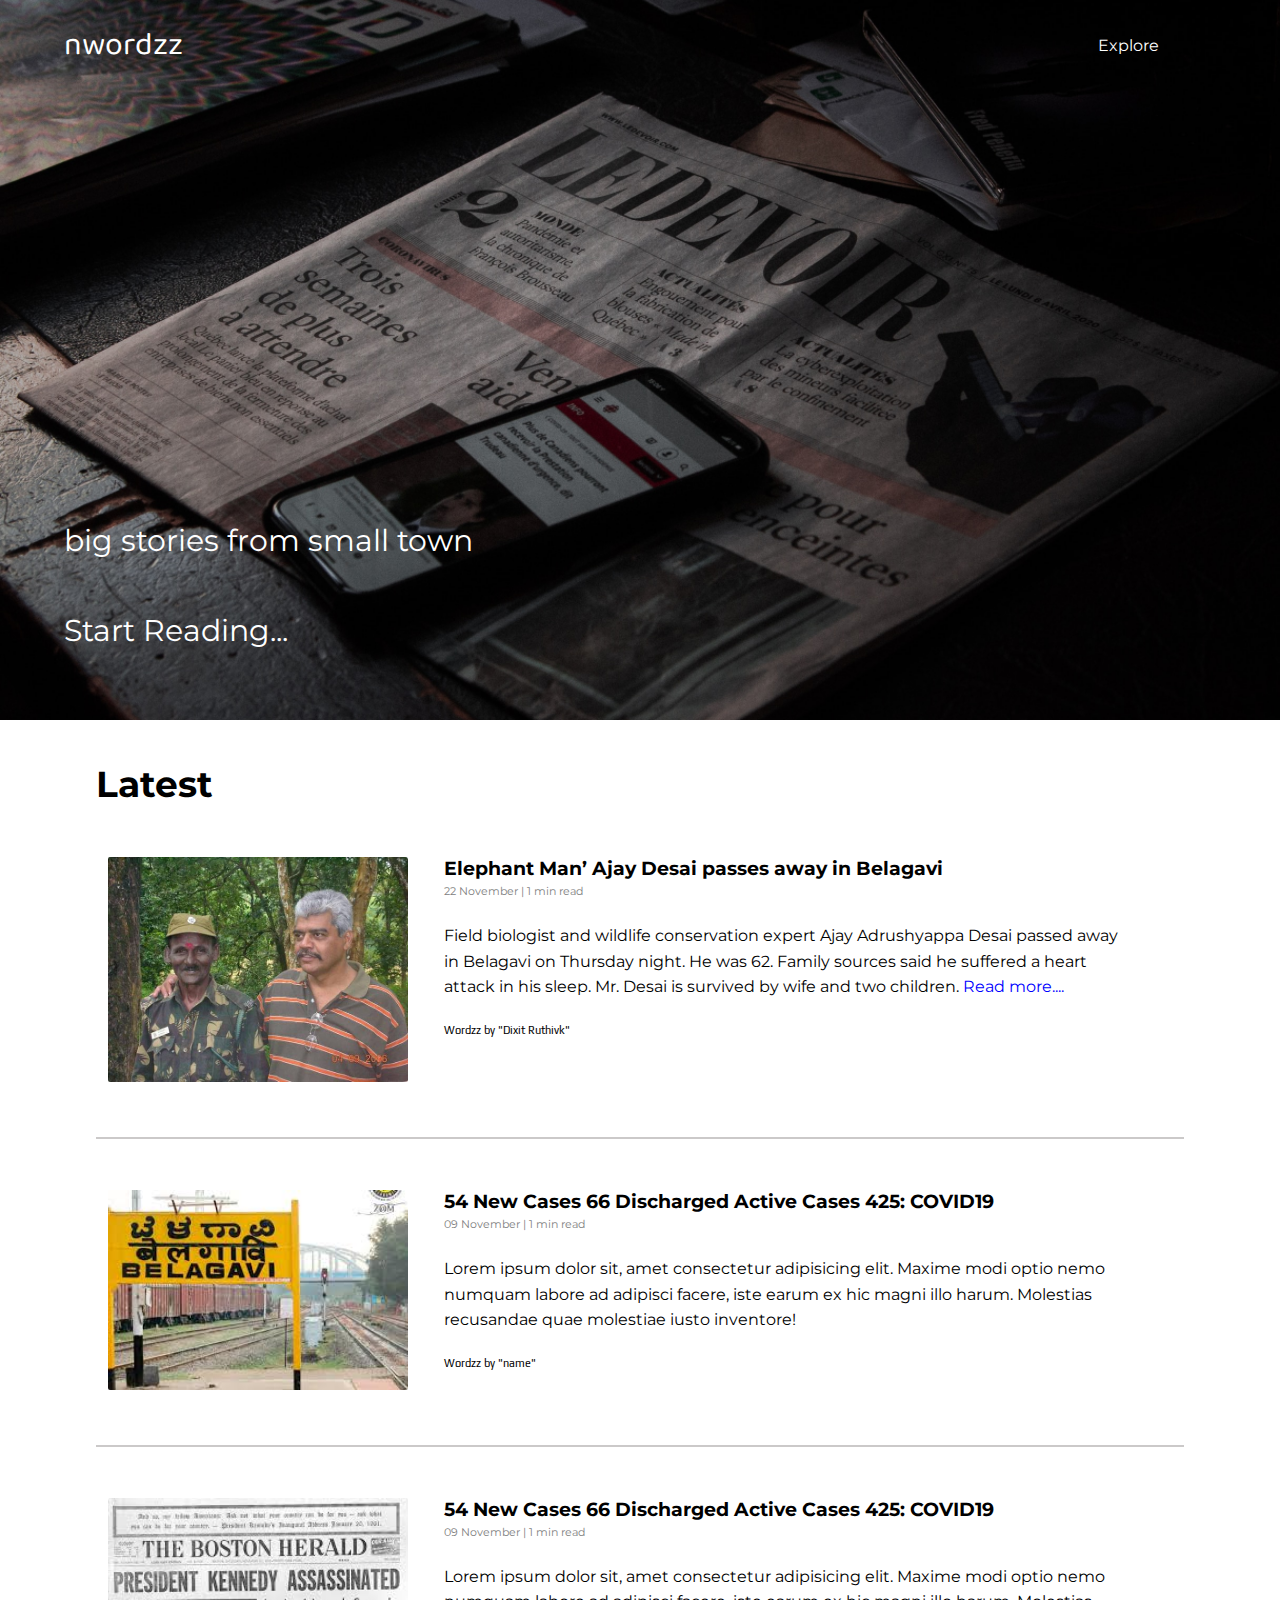
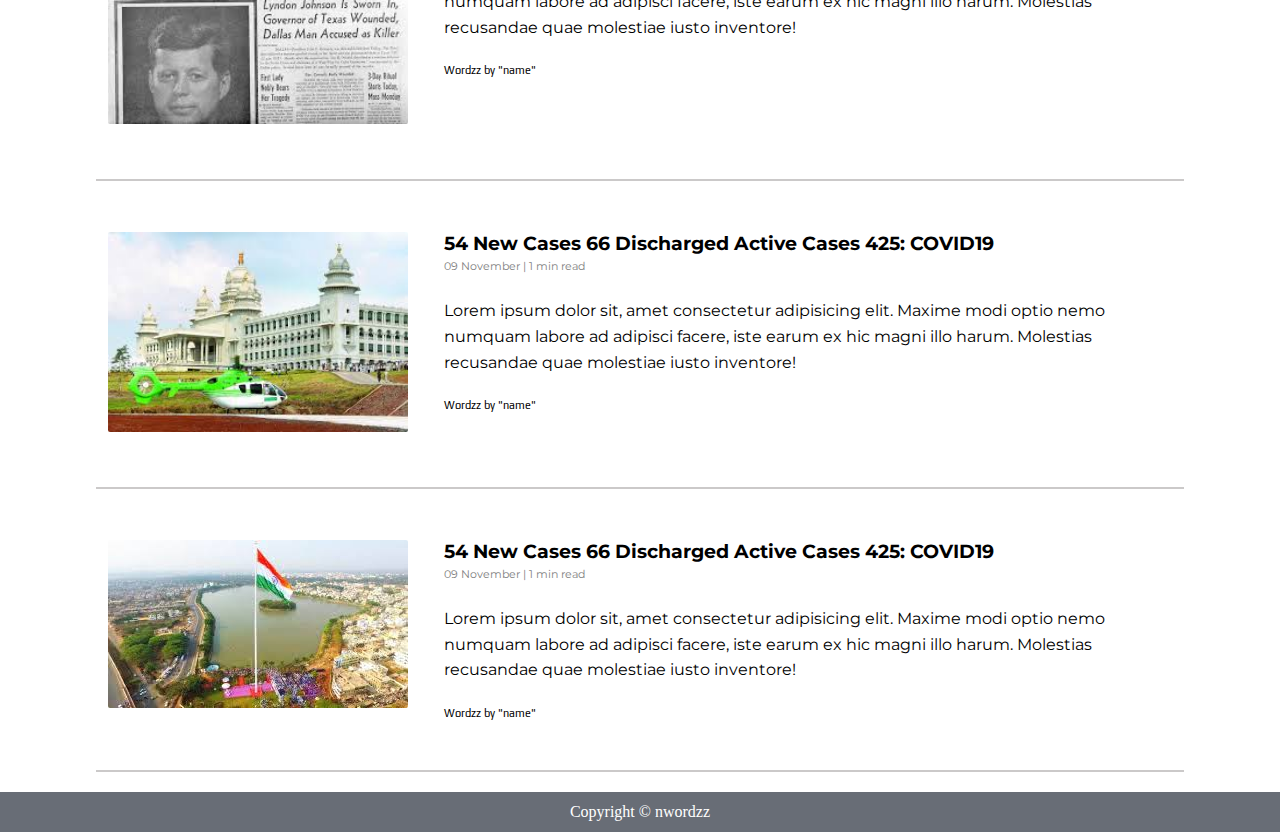
<file: index.html>
<!DOCTYPE html>
<html lang="en">
  <head>
    <meta charset="UTF-8" />
    <meta name="viewport" content="width=device-width, initial-scale=1.0" />
    <title>nwordzz</title>
    <link rel="stylesheet" href="css/style.css" />
    <link rel="stylesheet" href="css/mobile.css" />
    <link rel="stylesheet" href="css/utils.css" />

    <!-- font awesome -->
    <link
      rel="stylesheet"
      href="https://use.fontawesome.com/releases/v5.15.1/css/all.css"
      integrity="sha384-vp86vTRFVJgpjF9jiIGPEEqYqlDwgyBgEF109VFjmqGmIY/Y4HV4d3Gp2irVfcrp"
      crossorigin="anonymous"
    />
  </head>

  <body>
    <section class="main-banner">
      <nav class="navigation max-width-3 m-auto">
        <div class="nav-left">
          <span><a href="index.html">nwordzz</a></span>
        </div>
        <div class="nav-right">
          <ul>
            <li><a href="explore.html">Explore</a></li>
          </ul>
        </div>
      </nav>

      <div class="banner-text">
        <h2>big stories from small town</h2>
        <h3>Start Reading...</h3>
        <!-- <div class="mobile-downarrow">
                <i class="fas  fa-chevron-down"></i>
            </div> -->
      </div>
    </section>

    <div class="home-news max-width-4 m-auto font3 my-2">
      <div class="home-newsnavbar">
        <h2>Latest</h2>
        <i class="fas search fa-search"></i>
      </div>

      <div class="news">
        <div class="news-img">
          <img src="image/22nov.jpg" alt="" />
        </div>
        <div class="news-content font3">
          <a
            href="https://www.thehindu.com/news/national/karnataka/elephant-man-ajay-desai-passes-away-in-belagavi/article33145913.ece"
          >
            <h3>Elephant Man’ Ajay Desai passes away in Belagavi</h3>
          </a>

          <span>22 November | 1 min read</span>
          <p>
            Field biologist and wildlife conservation expert Ajay Adrushyappa
            Desai passed away in Belagavi on Thursday night. He was 62. Family
            sources said he suffered a heart attack in his sleep. Mr. Desai is
            survived by wife and two children.
            <a
              href="https://www.thehindu.com/news/national/karnataka/elephant-man-ajay-desai-passes-away-in-belagavi/article33145913.ece"
              style="color: blue"
              >Read more....</a
            >
          </p>
          <div class="writer-name">Wordzz by "Dixit Ruthivk"</div>
        </div>
      </div>

      <hr class="style-six" />

      <div class="news">
        <div class="news-img">
          <img src="image/news1.jpg" alt="" />
        </div>
        <div class="news-content font3">
          <a
            href="https://twitter.com/allaboutbelgaum/status/1326873622028324865"
          >
            <h3>54 New Cases 66 Discharged Active Cases 425: COVID19</h3>
          </a>

          <span>09 November | 1 min read</span>
          <p>
            Lorem ipsum dolor sit, amet consectetur adipisicing elit. Maxime
            modi optio nemo numquam labore ad adipisci facere, iste earum ex hic
            magni illo harum. Molestias recusandae quae molestiae iusto
            inventore!
          </p>
          <div class="writer-name">Wordzz by "name"</div>
        </div>
      </div>

      <hr class="style-six" />

      <div class="news">
        <div class="news-img">
          <img src="image/news2.jpg" alt="" />
        </div>
        <div class="news-content font3">
          <a
            href="https://twitter.com/allaboutbelgaum/status/1326873622028324865"
          >
            <h3>54 New Cases 66 Discharged Active Cases 425: COVID19</h3>
          </a>

          <span>09 November | 1 min read</span>
          <p>
            Lorem ipsum dolor sit, amet consectetur adipisicing elit. Maxime
            modi optio nemo numquam labore ad adipisci facere, iste earum ex hic
            magni illo harum. Molestias recusandae quae molestiae iusto
            inventore!
          </p>
          <div class="writer-name">Wordzz by "name"</div>
        </div>
      </div>
      <hr class="style-six" />
      <div class="news">
        <div class="news-img">
          <img src="image/news3.jpg" alt="" />
        </div>
        <div class="news-content font3">
          <a
            href="https://twitter.com/allaboutbelgaum/status/1326873622028324865"
          >
            <h3>54 New Cases 66 Discharged Active Cases 425: COVID19</h3>
          </a>

          <span>09 November | 1 min read</span>
          <p>
            Lorem ipsum dolor sit, amet consectetur adipisicing elit. Maxime
            modi optio nemo numquam labore ad adipisci facere, iste earum ex hic
            magni illo harum. Molestias recusandae quae molestiae iusto
            inventore!
          </p>
          <div class="writer-name">Wordzz by "name"</div>
        </div>
      </div>

      <hr class="style-six" />

      <div class="news">
        <div class="news-img">
          <img src="image/news4.jpg" alt="" />
        </div>
        <div class="news-content font3">
          <a
            href="https://twitter.com/allaboutbelgaum/status/1326873622028324865"
          >
            <h3>54 New Cases 66 Discharged Active Cases 425: COVID19</h3>
          </a>

          <span>09 November | 1 min read</span>
          <p>
            Lorem ipsum dolor sit, amet consectetur adipisicing elit. Maxime
            modi optio nemo numquam labore ad adipisci facere, iste earum ex hic
            magni illo harum. Molestias recusandae quae molestiae iusto
            inventore!
          </p>
          <div class="writer-name">Wordzz by "name"</div>
        </div>
      </div>

      <hr class="style-six" />
    </div>

    <div class="footer m-auto">
      <p>Copyright &copy nwordzz</p>
    </div>

    <script src="js/script.js"></script>
  </body>
</html>
</file>
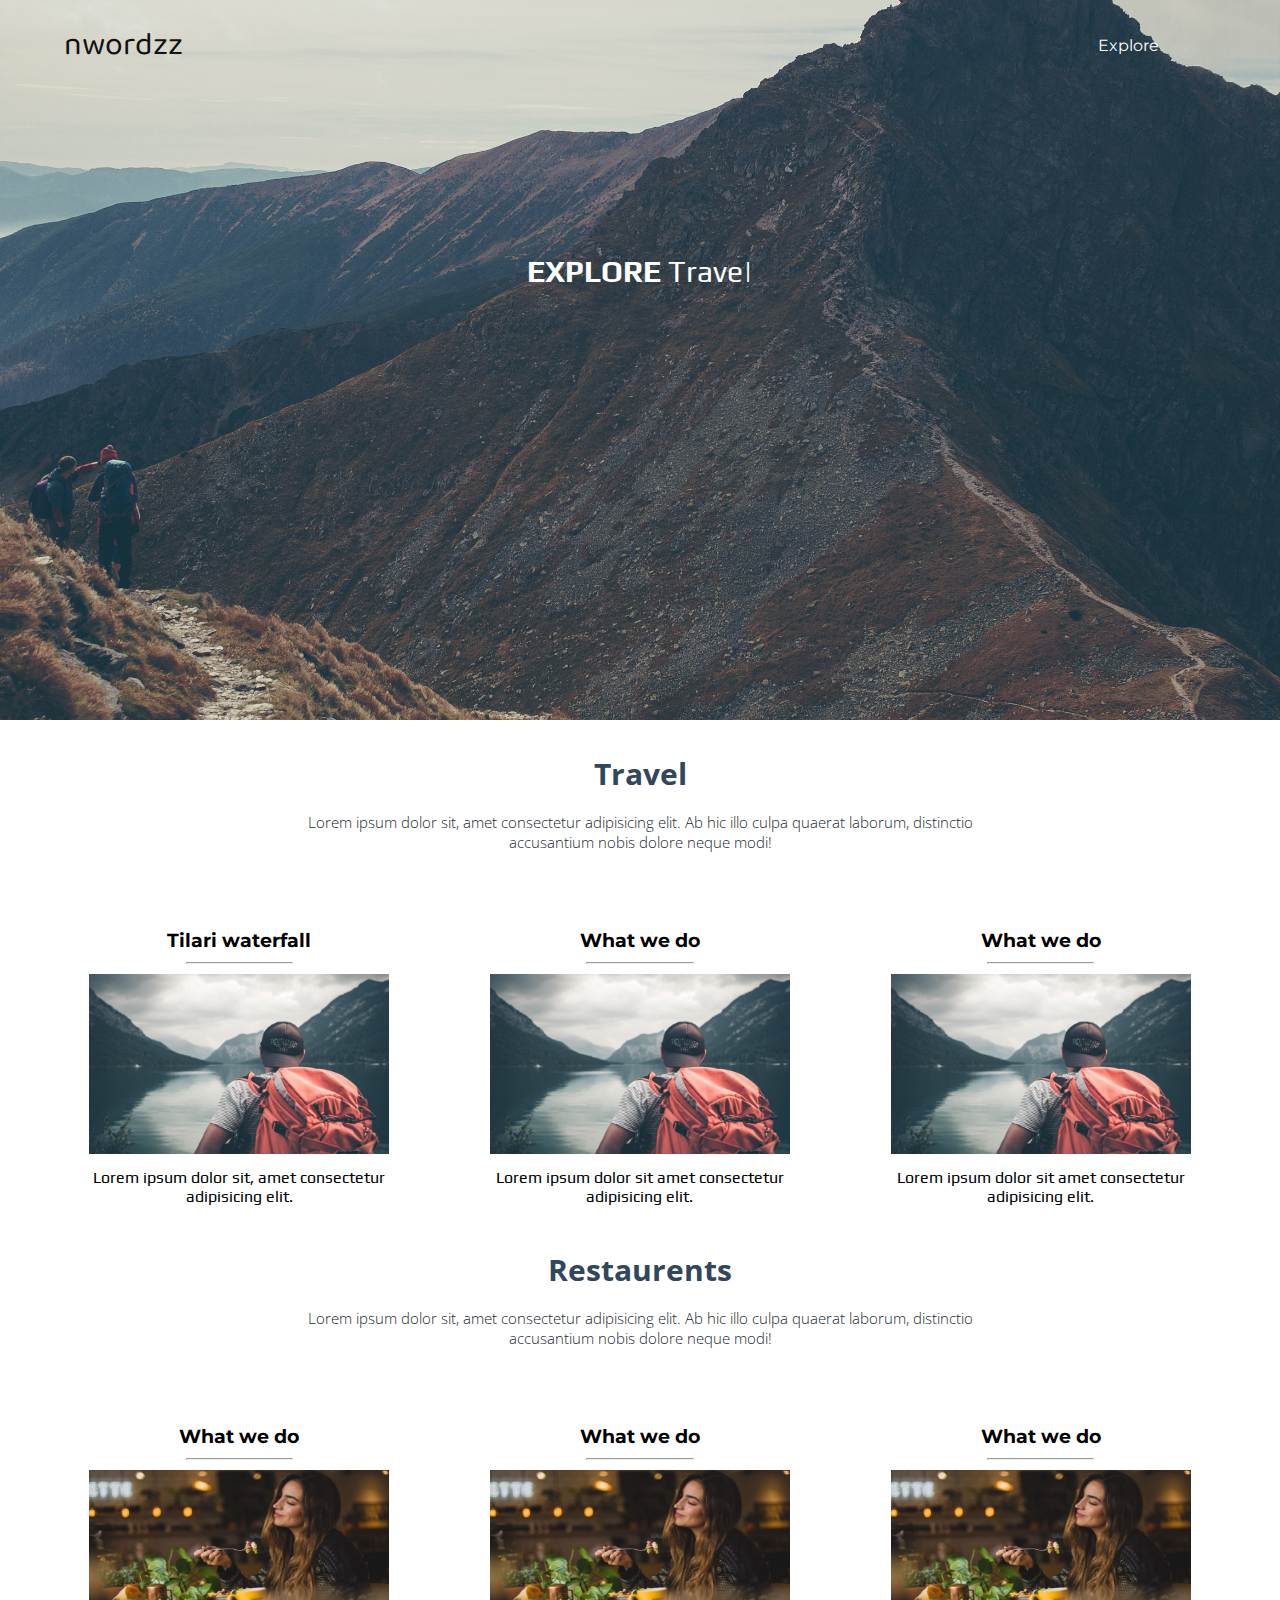
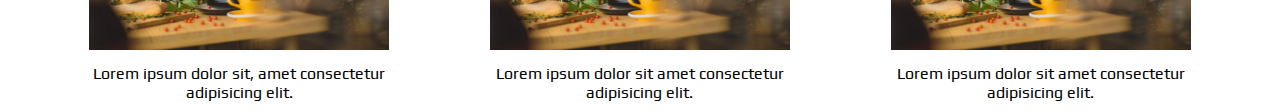
<file: explore.html>
<!DOCTYPE html>
<html lang="en">
  <head>
    <meta charset="UTF-8" />
    <meta name="viewport" content="width=device-width, initial-scale=1.0" />
    <link rel="stylesheet" href="css/utils.css" />
    <link rel="stylesheet" href="css/mobile.css" />
    <link rel="stylesheet" href="css/explore.css" />
    <link rel="stylesheet" href="css/type.css" />

    <!-- font awesome -->
    <link
      rel="stylesheet"
      href="https://use.fontawesome.com/releases/v5.15.1/css/all.css"
      integrity="sha384-vp86vTRFVJgpjF9jiIGPEEqYqlDwgyBgEF109VFjmqGmIY/Y4HV4d3Gp2irVfcrp"
      crossorigin="anonymous"
    />

    <title>BLOG</title>
  </head>

  <body>
    <section class="explore-landing">
      <nav class="navigation max-width-3 m-auto explore-nav">
        <div class="nav-left">
          <span><a href="index.html">nwordzz</a></span>
        </div>
        <div class="nav-right">
          <ul>
            <li><a href="explore.html">Explore</a></li>
          </ul>
        </div>
      </nav>

      <div class="center">
        <div class="text">
          <div>
            <span class="typeffect firstname">EXPLORE </span>
            <span class="type typeffect"></span>
          </div>
        </div>
      </div>
    </section>

    <div class="introcontent max-width-5 m-auto">
      <h3>Travel</h3>
      <p>
        Lorem ipsum dolor sit, amet consectetur adipisicing elit. Ab hic illo
        culpa quaerat laborum, distinctio accusantium nobis dolore neque modi!
      </p>
    </div>

    <div class="explore-margin">
      <div class="explore-grid">
        <div class="items">
          <h1>Tilari waterfall</h1>
          <hr class="grid-title-line" />
          <img src="image/travel.jpg" alt="project" />
          <h3>Lorem ipsum dolor sit, amet consectetur adipisicing elit.</h3>
        </div>
        <div class="items">
          <h1>What we do</h1>
          <hr class="grid-title-line" />
          <img src="image/travel.jpg" alt="project" />
          <h3>Lorem ipsum dolor sit amet consectetur adipisicing elit.</h3>
        </div>
        <div class="items">
          <h1>What we do</h1>
          <hr class="grid-title-line" />
          <img src="image/travel.jpg" alt="project" />
          <h3>Lorem ipsum dolor sit amet consectetur adipisicing elit.</h3>
        </div>
      </div>
    </div>

    <div class="introcontent max-width-5 m-auto">
      <h3>Restaurents</h3>
      <p>
        Lorem ipsum dolor sit, amet consectetur adipisicing elit. Ab hic illo
        culpa quaerat laborum, distinctio accusantium nobis dolore neque modi!
      </p>
    </div>

    <div class="explore-margin">
      <div class="explore-grid">
        <div class="items">
          <h1>What we do</h1>
          <hr class="grid-title-line" />
          <img src="image/restaurent.jpg" alt="project" />
          <h3>Lorem ipsum dolor sit, amet consectetur adipisicing elit.</h3>
        </div>
        <div class="items">
          <h1>What we do</h1>
          <hr class="grid-title-line" />
          <img src="image/restaurent.jpg" alt="project" />
          <h3>Lorem ipsum dolor sit amet consectetur adipisicing elit.</h3>
        </div>
        <div class="items">
          <h1>What we do</h1>
          <hr class="grid-title-line" />
          <img src="image/restaurent.jpg" alt="project" />
          <h3>Lorem ipsum dolor sit amet consectetur adipisicing elit.</h3>
        </div>
      </div>
    </div>

    <script src="js/typed.js"></script>

    <script src="js/type.js"></script>
  </body>
</html>
</file>
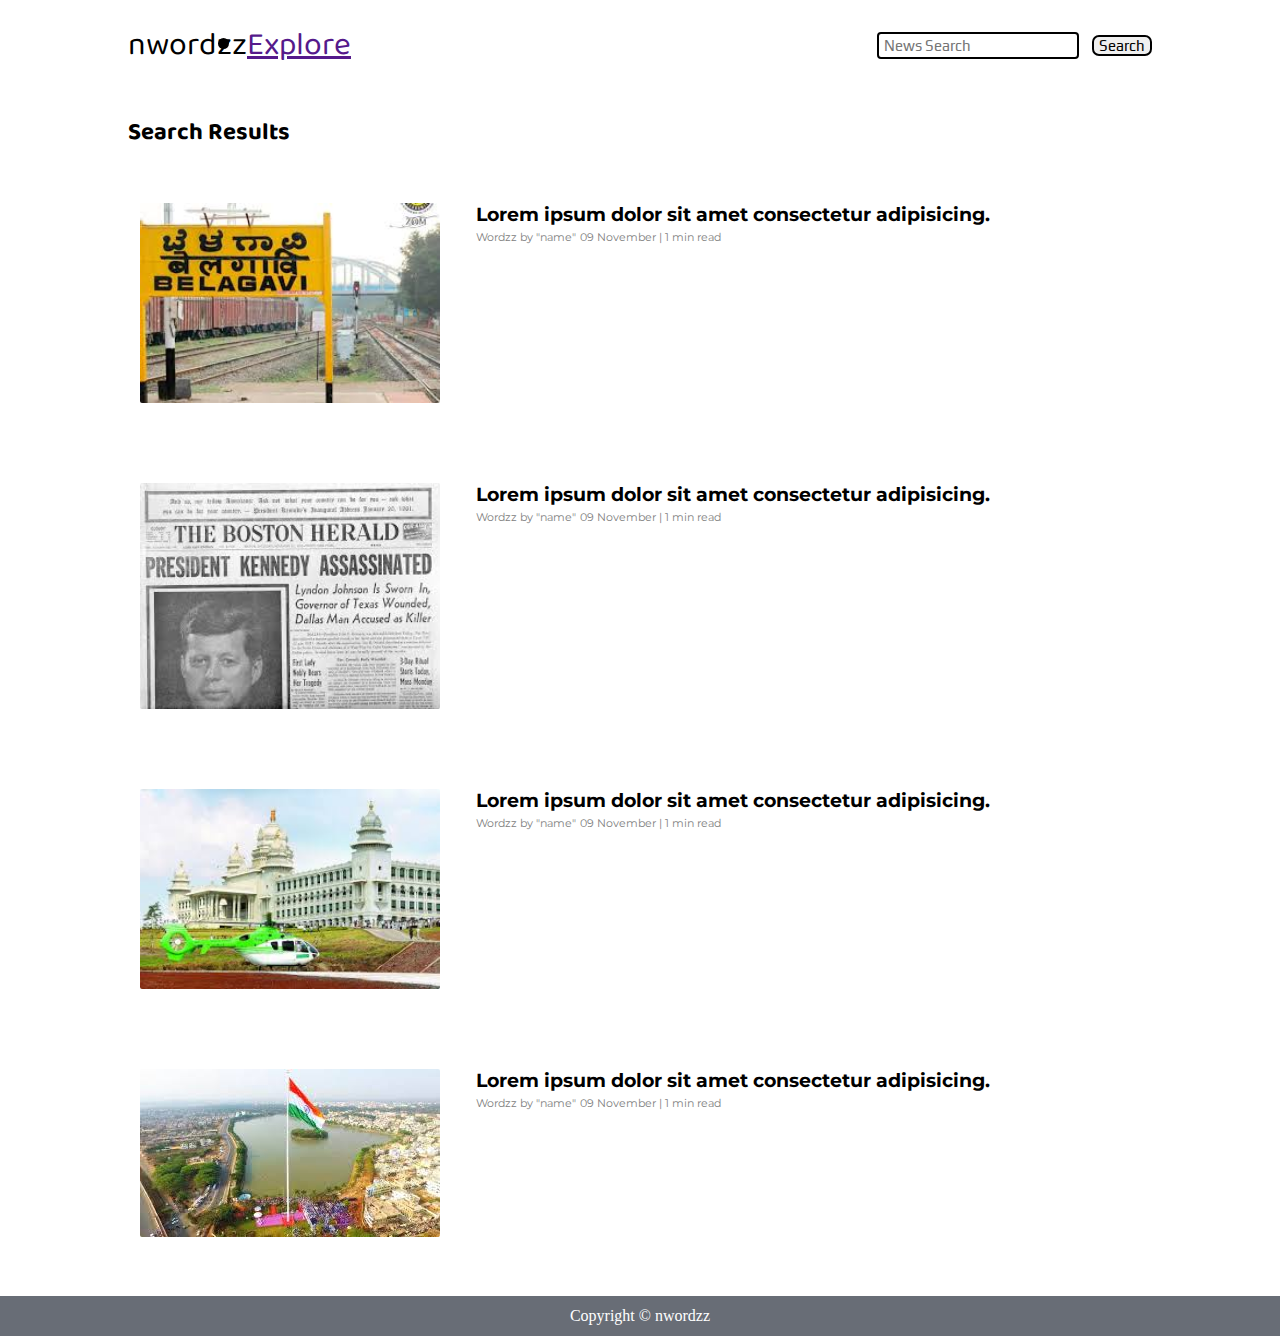
<file: search.html>
<!DOCTYPE html>
<html lang="en">

<head>
    <meta charset="UTF-8">
    <meta name="viewport" content="width=device-width, initial-scale=1.0">
    <link rel="stylesheet" href="css/style.css">
    <link rel="stylesheet" href="css/utils.css">
    <link rel="stylesheet" href="css/mobile.css">
    <title>BLOG</title>
</head>

<body>
    <nav class="navigation max-width-1 m-auto">
        <div class="nav-left">
            <span>nwordzz</span>
            <ul>
                <li> <a href="">Explore</a></li>
    
            </ul>
        </div>
        <div class="nav-right">
            <form action="/search.html" method="GET">
                <input type="text" class="form-input" name="query" placeholder="News Search">
                <button class="btn">Search</button>
            </form>
        </div>

    </nav>

    

    <div class="home-news max-width-1 m-auto font1 my-2" >
        <h2>Search Results </h2>
        <div class="news">
            <div class="news-img">
                <img src="image/news1.jpg" alt="">
            </div>
            <div class="news-content font3 ">
                <a href="/">
                    <h3>Lorem ipsum dolor sit amet consectetur adipisicing.</h3>
                </a>
                <span>Wordzz by "name"</span>
                <span>09 November | 1 min read</span>
            </div>


        </div>

        <div class="news">
            <div class="news-img">
                <img src="image/news2.jpg" alt="">
            </div>
            <div class="news-content font3 ">
                <a href="/">
                    <h3>Lorem ipsum dolor sit amet consectetur adipisicing.</h3>
                </a>
                <span>Wordzz by "name"</span>
                <span>09 November | 1 min read</span>
            </div>


        </div>

        <div class="news">
            <div class="news-img">
                <img src="image/news3.jpg" alt="">
            </div>
            <div class="news-content font3 ">
                <a href="/">
                    <h3>Lorem ipsum dolor sit amet consectetur adipisicing.</h3>
                </a>
                <span>Wordzz by "name"</span>
                <span>09 November | 1 min read</span>
            </div>


        </div>

        <div class="news">
            <div class="news-img">
                <img src="image/news4.jpg" alt="">
            </div>
            <div class="news-content font3 ">
                <a href="/">
                    <h3>Lorem ipsum dolor sit amet consectetur adipisicing.</h3>
                </a>
                <span>Wordzz by "name"</span>
                <span>09 November | 1 min read</span>
            </div>


        </div>



    </div>

    <div class="footer  m-auto">
        <p>Copyright &copy nwordzz</p>
    </div>

</body>

</html>
</file>
<file: css/style.css>
* {
  margin: 0;
  padding: 0;
}

.main-banner {
  background-image: url("../image/bgcontent.jpg");
  background-position: center;
  background-size: cover;
  height: 80vh;
}

/* nav section */
.navigation {
  display: flex;
  justify-content: space-between;
  font-family: var(--font1);
  align-items: center;
  padding-top: 20px;
}

.nav-left {
  font-size: 32px;
  display: flex;
}

.nav-left span a {
  text-decoration: none;
  color: #fff;
}

.nav-right {
  display: flex;
  align-items: center;
}

.nav-right ul {
  display: flex;
  font-size: 16px;
  align-items: center;
  margin: 0 43px;
}

.nav-right ul li {
  list-style: none;
  margin: 0 14px;
  font-family: var(--font3);
}

.nav-right ul li a {
  text-decoration: none;
  color: #fff;
}

.banner-text h2 {
  color: #fff;
  font-family: var(--font3);
  font-weight: normal;
  font-size: 30px;
  position: absolute;
  top: 58%;
  left: 5%;
}

.banner-text h3 {
  color: #fff;
  font-family: var(--font3);
  font-weight: normal;
  font-size: 30px;
  position: absolute;
  top: 68%;
  left: 5%;
}

/* .mobile-downarrow{
    color:#fff;
    position: absolute;
    top: 74%;
    left: 50%;

} */

/* latest news section */
.home-news {
  padding-top: 10px;
}

.home-newsnavbar {
  font-size: 24px;
  display: flex;
  align-items: center;
  justify-content: space-between;
}
.home-newsnavbar .search {
  color: grey;
}
.news {
  display: flex;
  margin: 30px 0;
  background: #fff;
  padding: 21px 12px;
}

.news img {
  width: 300px;
  border-radius: 2px;
}

.news-content {
  padding: 0px 36px;
}

.news-content a {
  text-decoration: none;
  color: black;
}

.news-content .writer-name {
  font-family: var(--font2);
  font-size: 11px;
}

.news-content span {
  color: grey;
  font-size: 11px;
}

.news-content p {
  padding: 24px 0;
  line-height: 1.6;
}

.footer {
  height: 40px;
  background-color: var(--main-bg-color);
  display: flex;
  justify-content: center;
  align-items: center;
  color: white;
}

.style-six {
  border: 0;
  height: 0;
  border-top: 1px solid rgba(82, 77, 77, 0.3);
  border-bottom: 1px solid rgba(82, 77, 77, 0.3);
}
</file>
<file: css/mobile.css>
/* navbar responsive */
@media (max-width: 800px) {
    .navbar {
        flex-direction: column;
        align-items:center;
    }

    .toggle-button {
        display: flex;
    }

    .navbar-links {
        display: none;
        width: 100%;
    }

    .navbar-links ul {
        width: 100%;
        flex-direction: column;
    }

    .navbar-links ul li {
        text-align: center;
    }

    .navbar-links ul li a {
        padding: .5rem 1rem;
    }

    .navbar-links.active {
        display: flex;
    }
}



@media screen and (max-width:1030px){
    
    .news{
       flex-direction: column;
       margin: 34px 0;
   }

   .news-img{
       text-align: center ;
   }

   .news-content{
       padding: 0px;
       margin-top: 10px;
      
   }

   .read-box{
    flex-direction: column;
   }

    .read-img img{
        height: 240px;
        width: 361px

    }
   
    .banner-text h3{
        display: none;

    }
    
} 
    






@media screen and (max-width:440px){
    .news img{
        width:260px
    }
  
}


@media screen and (min-width:1024px){
    .mobile-downarrow{
        display: none;
    }
}

@media (min-width: 800px) {
    .btn-explore {
        position: absolute;
        right: 3%;
        top: 30%;
    }
   .navbar-links{
    position: absolute;
    right: 8%;
    top: -9%;
   }
}
</file>
<file: css/utils.css>
@import url("https://fonts.googleapis.com/css2?family=Baloo+2:wght@600&family=Play&display=swap");
@import url("https://fonts.googleapis.com/css2?family=Montserrat&display=swap");
@import url("https://fonts.googleapis.com/css2?family=Open+Sans:wght@700&display=swap");

:root {
  --main-bg-color: #686d76;
  --font1: "Baloo 2", cursive;
  --font2: "Play", sans-serif;
  --font3: "Montserrat", sans-serif;
  --font4: "Open Sans", sans-serif;
}

.font1 {
  font-family: "Baloo 2", cursive;
}
.font2 {
  font-family: "Play", sans-serif;
}
.font3 {
  font-family: "Montserrat", sans-serif;
}
.font-4 {
  font-family: "Open Sans", sans-serif;
}

.max-width-1 {
  max-width: 80vw;
}

.max-width-2 {
  max-width: 70vw;
}

.max-width-3 {
  max-width: 90vw;
}

.max-width-4 {
  max-width: 85vw;
}

.max-width-5 {
  max-width: 60vw;
}

.m-auto {
  margin: auto;
}

.my-2 {
  margin-top: 32px;
  margin-bottom: 20px;
}
.btn {
  padding: 0px 5px;
  font-size: 15px;
  border: 2px solid black;
  border-radius: 7px;
  font-family: var(--font2);
  cursor: pointer;
  outline-style: none;
  transition: all 0.3s ease-in-out;
}

.btn:hover {
  color: white;
  background-color: var(--main-bg-color);
}

.form-input {
  padding: 3px 5px;
  font-size: 15px;
  border: 2px solid black;
  border-radius: 4px;
  margin: 0px 10px;
  font-family: var(--font2);
}
</file>
<file: css/explore.css>
* {
  margin: 0;
  padding: 0;
}

.explore-landing {
  background-image: url("../image/exploremain.jpg");
  background-position: center;
  background-size: cover;
  height: 80vh;
}

.navigation {
  display: flex;
  justify-content: space-between;
  font-family: var(--font1);
  align-items: center;
  padding-top: 20px;
}

.nav-left {
  font-size: 32px;
  display: flex;
}

.nav-left span a {
  text-decoration: none;
  color: #111;
}

.nav-right {
  display: flex;
  align-items: center;
}

.nav-right ul {
  display: flex;
  font-size: 16px;
  align-items: center;
  margin: 0 43px;
}

.nav-right ul li {
  list-style: none;
  margin: 0 14px;
  font-family: var(--font3);
}

.nav-right ul li a {
  text-decoration: none;
  color: #fff;
}

.explore-margin {
  width: 90%;
  margin: auto;
  margin-top: 30px;
}

.explore-grid {
  display: grid;
  grid-template-columns: repeat(3, 1fr);
  grid-gap: 50px;
}

.items img {
  width: 300px;
  height: 180px;
}

.items {
  text-align: center;
  font-family: var(--font3);
  position: relative;
}

.items h1 {
  font-size: 1.2rem;
  margin: 10px;
}

.items h3 {
  font-size: 1rem;
  margin: 10px;
  font-weight: lighter;
  font-family: var(--font2);
}

.grid-title-line {
  margin: auto;
  margin-bottom: 10px;
  width: 30%;
}

.introcontent {
  text-align: center;
  padding: 18px;
  font-family: var(--font4);
}
.introcontent h3 {
  font-size: 30px;
  margin: 15px;
  color: #30475e;
}
.introcontent p {
  font-weight: lighter;
  font-size: 15px;
  margin: 18px;
  color: #222831;
}
@media (max-width: 1030px) {
  .explore-nav {
    position: relative;
  }
}

/* explore grid css */
@media (max-width: 1200px) {
  .explore-grid {
    display: grid;
    grid-template-columns: repeat(2, 1fr);
    grid-gap: 30px;
  }
}
@media (max-width: 750px) {
  .explore-grid {
    display: grid;
    grid-template-columns: repeat(1, 1fr);
    grid-gap: 30px;
  }
}
</file>
<file: css/type.css>
.center {
  height: 400px;
  width: 100%;
  display: -webkit-box;
  display: -ms-flexbox;
  display: flex;
  -webkit-box-pack: center;
      -ms-flex-pack: center;
          justify-content: center;
  -webkit-box-align: center;
      -ms-flex-align: center;
          align-items: center;
}

.firstname{
  font-weight: bold;
  color: #fff;
}
.typeffect {
  font-family: var(--font2);
  font-size: 30px;
  
}

span.type {
  margin: 0 auto;
  width: 200px;
  margin-top: 100px;
  color: #fff;
 
 
}

span.type::after {
  content: '|';
  display: inline;
  -webkit-animation: blink 0.7s infinite;
          animation: blink 0.7s infinite;
}

/*Removes cursor that comes with typed.js*/
.typed-cursor {
  opacity: 0;
  display: none;
}

/*Custom cursor animation*/
@keyframes blink {
  0% {
    opacity: 1;
  }
  50% {
    opacity: 0;
  }
  100% {
    opacity: 1;
  }
}

@-webkit-keyframes blink {
  0% {
    opacity: 1;
  }
  50% {
    opacity: 0;
  }
  100% {
    opacity: 1;
  }
}
/*# sourceMappingURL=type.css.map */
</file>
